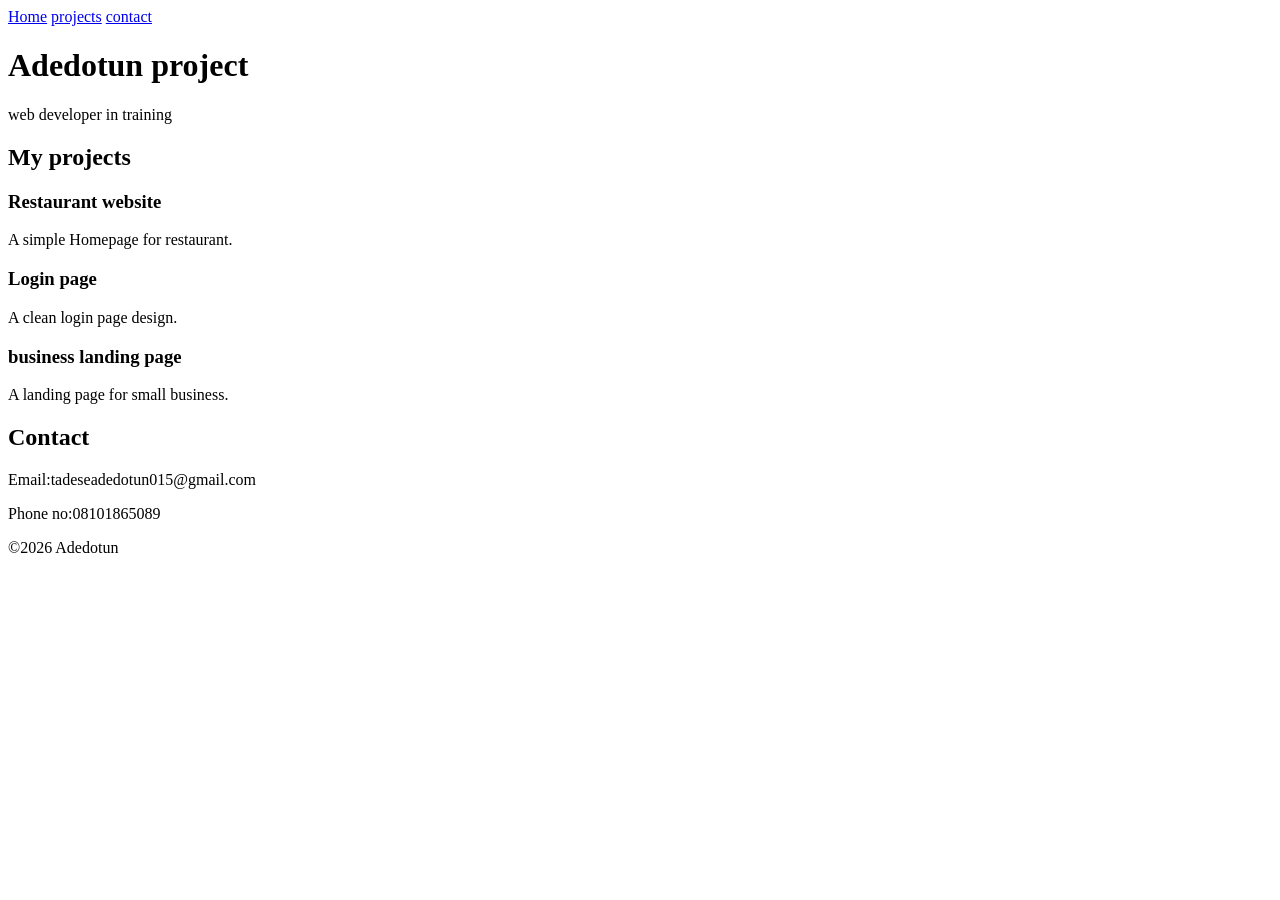
<file: index.html>
<!doctype html>
<html>
<head>
<meta name="viewport" content="width=device-width,initial-scale=1">    
<meta charset="Utf-8" />
<link rel="stylesheet" type="text/css" href="C:\Users\HP\Documents\DOTUN FILE\style.css15.css">
</head>
<title>Adedotun portfolio</title>
<body>
<nav>
<div class="container"> 
    <a href="#">Home</a>
    <a href="#projects">projects</a>
    <a href="#contact">contact</a>
</div>    
</nav>

<header>
    <h1>Adedotun project</h1>
    <p>web developer in training</p>
</header>

<section id="projects">
<div class="container">
    <h2>My projects</h2>

<div class="projects">
 <div class="project">
    <h3>Restaurant website</h3>
    <p>A simple Homepage for restaurant.</p>
 </div> 
 
 <div class="project">
    <h3>Login page</h3>
    <p>A clean login page design.</p>
 </div>

 <div class="project">
    <h3>business landing page</h3>
    <p>A landing page for small business.</p>
 </div>
</div>    
</div>
</section>

<section class="contact" id="contact">
<div class="container">
    <h2>Contact</h2>
    <p>Email:tadeseadedotun015@gmail.com</p>
    <p>Phone no:08101865089</p>
</div>    
</section>

<footer>
    <p>&copy;2026 Adedotun</p>
</footer>
</file>
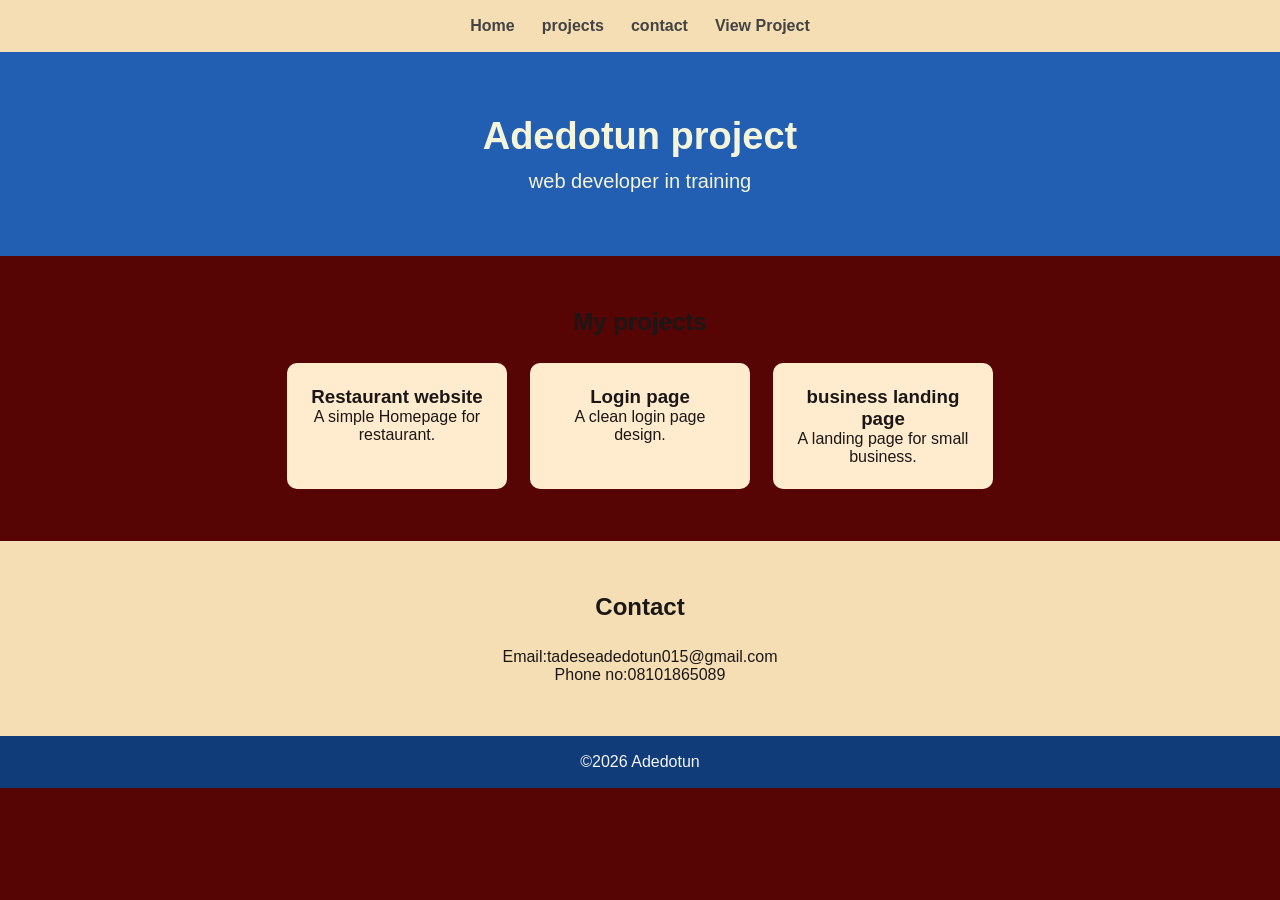
<file: Index.html>
<!doctype html>
<html>
<head>
<meta name="viewport" content="width=device-width,initial-scale=1">    
<meta charset="Utf-8" />
<link rel="stylesheet" type="text/css" href="style.css15.css">
</head>
<title>Adedotun portfolio</title>
<body>
<nav>
<div class="container"> 
    <a href="#">Home</a>
    <a href="#projects">projects</a>
    <a href="#contact">contact</a>
    <a href="business-landing.html">View Project</a>
</div>    
</nav>

<header>
    <h1>Adedotun project</h1>
    <p>web developer in training</p>
</header>

<section id="projects">
<div class="container">
    <h2>My projects</h2>

<div class="projects">
 <div class="project">
    <h3>Restaurant website</h3>
    <p>A simple Homepage for restaurant.</p>
 </div> 
 
 <div class="project">
    <h3>Login page</h3>
    <p>A clean login page design.</p>
 </div>

 <div class="project">
    <h3>business landing page</h3>
    <p>A landing page for small business.</p>
 </div>
</div>    
</div>
</section>

<section class="contact" id="contact">
<div class="container">
    <h2>Contact</h2>
    <p>Email:tadeseadedotun015@gmail.com</p>
    <p>Phone no:08101865089</p>
</div>    
</section>

<footer>
    <p>&copy;2026 Adedotun</p>
</footer>
</file>
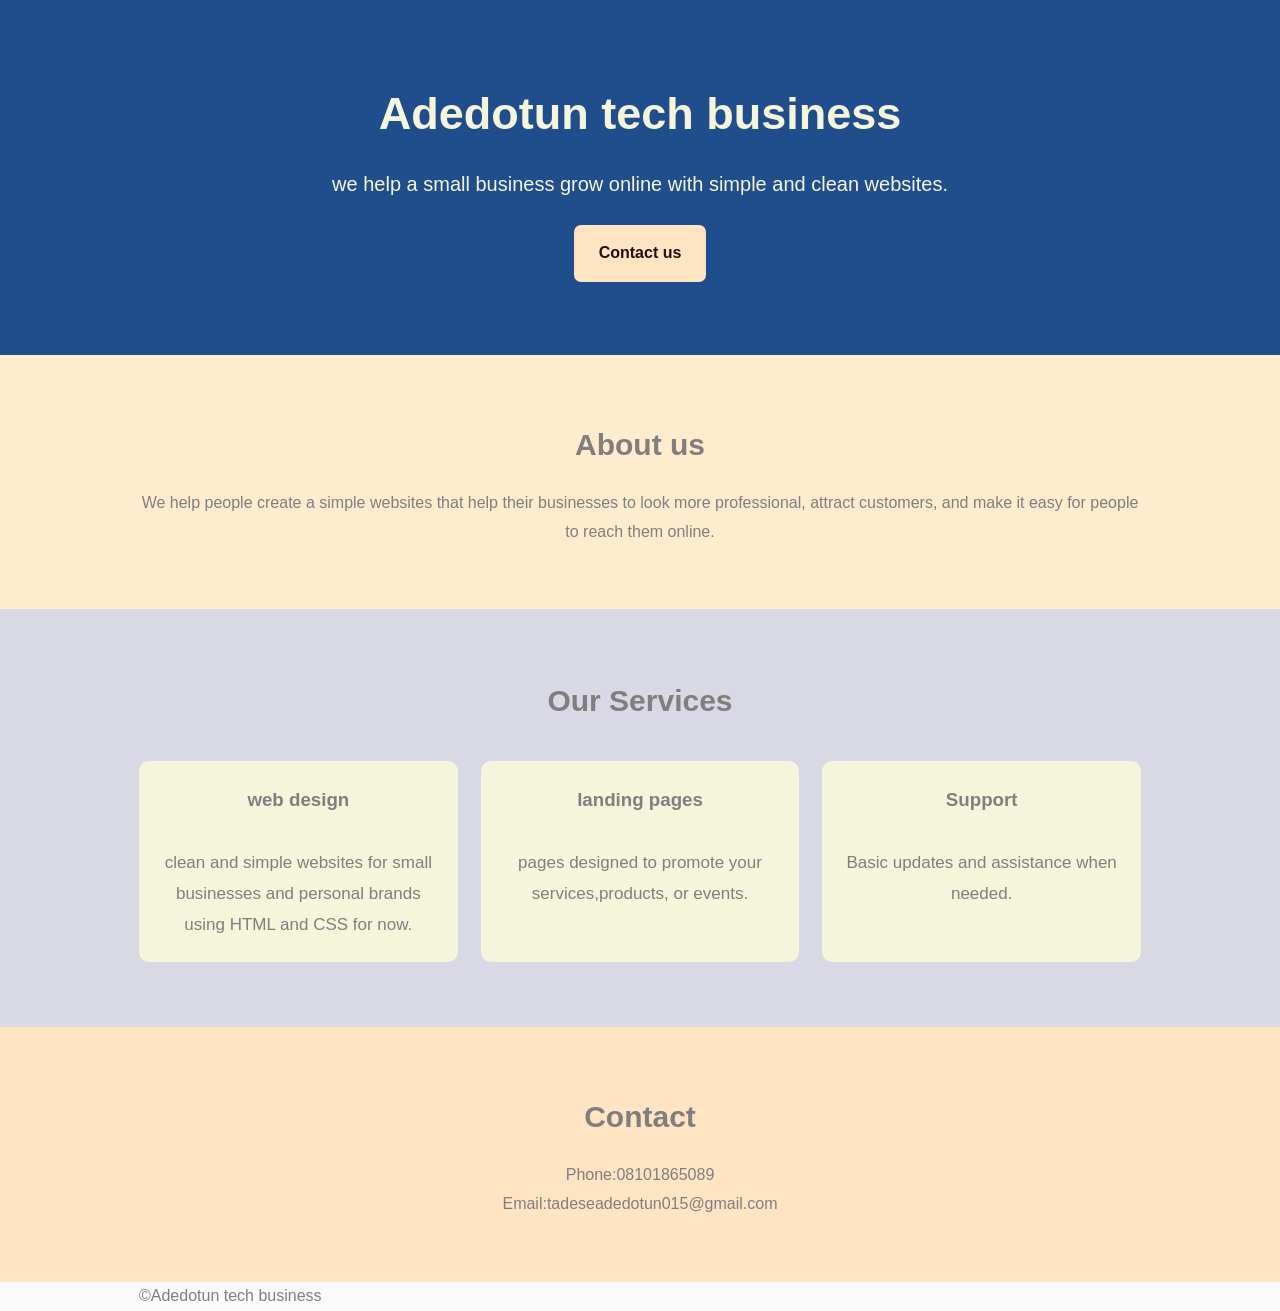
<file: business-landing.html.html>
<!doctype html>
<html>
<head>
<meta name="viewport" content="width=device-width,initial-scale=1">    
<meta charset="Utf-8" />
<link rel="stylesheet" type="text/css" href="style.css14.css">
</head>
<title>ADEDOTUN TECH BUSINESS</title>
<body>

 <header>   
<div class="container">
    <h1>Adedotun tech business</h1>
    <p>we help a small business grow online with simple and clean websites.</p>
     <a href="#Contact" class="btn">Contact us</a>
</div>
</header>

<section class="about">
<div class="container">
    <h2>About us</h2>
    <P>We help people create a simple websites that help their businesses to look more professional, attract customers, and make it easy for people to reach them online. </P>
</div>
</section>

<section class="services">
<div class="container">
    <h2>Our Services</h2>

<div class="cards">
<div class="card">
    <h3>web design</h3>
    <p>clean and simple websites for small businesses and personal brands using HTML and CSS for now.</p>
</div> 

<div class="card">
    <h3>landing pages</h3>
    <p>pages designed to promote  your services,products, or events.</p>
</div>

<div class="card">
    <h3>Support</h3>
    <p>Basic updates and assistance when needed.</p>
</div>
</div>   
</div>
</section>

<section class="contact" id="contact">
<div class="container">
    <h2>Contact</h2>
    <p>Phone:08101865089</p>
    <p>Email:tadeseadedotun015@gmail.com</p>
</div>
</section>

<footer>
<div class="container">
   <p>&copy;Adedotun tech business</p> 
</div>    
</footer>

</body>
</html>
</file>
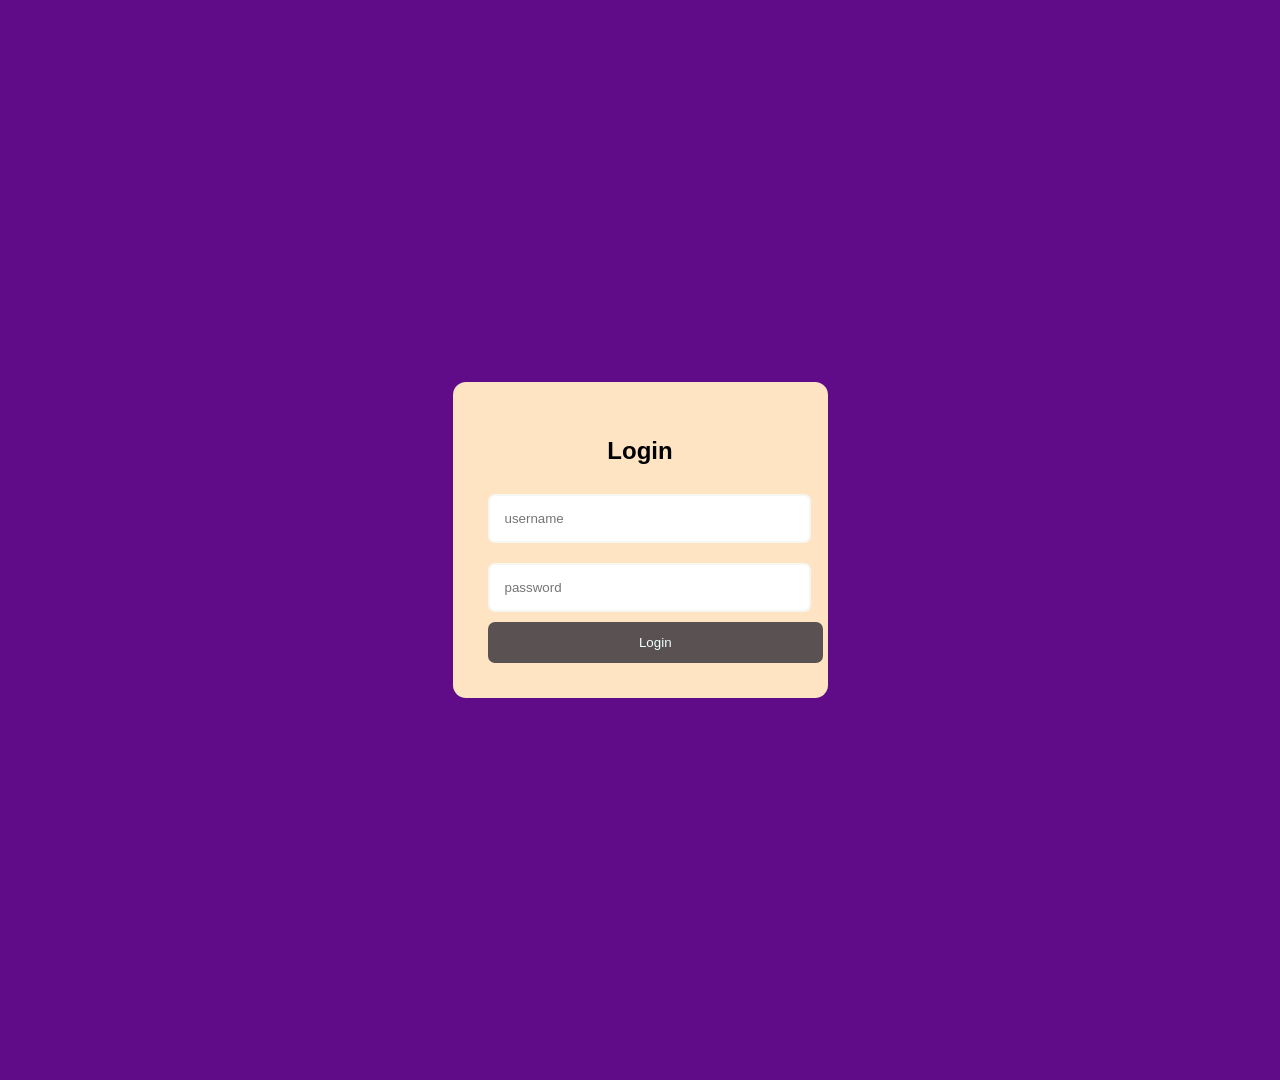
<file: login.html.html>
<!doctype html>
<html>
<head>
<meta name="viewport" content="width=device-width,initial-scale=1">    
<meta charset="Utf-8" />
<link rel="stylesheet" type="text/css" href="style.css13.css">
</head>
<title>Login page</title>
<body>
<div class="form-box">
    <h2>Login</h2>
    <input type="text" placeholder="username">
    <input type="password" placeholder="password">
    <button>Login</button>
</div>

</body>
</html>
</file>
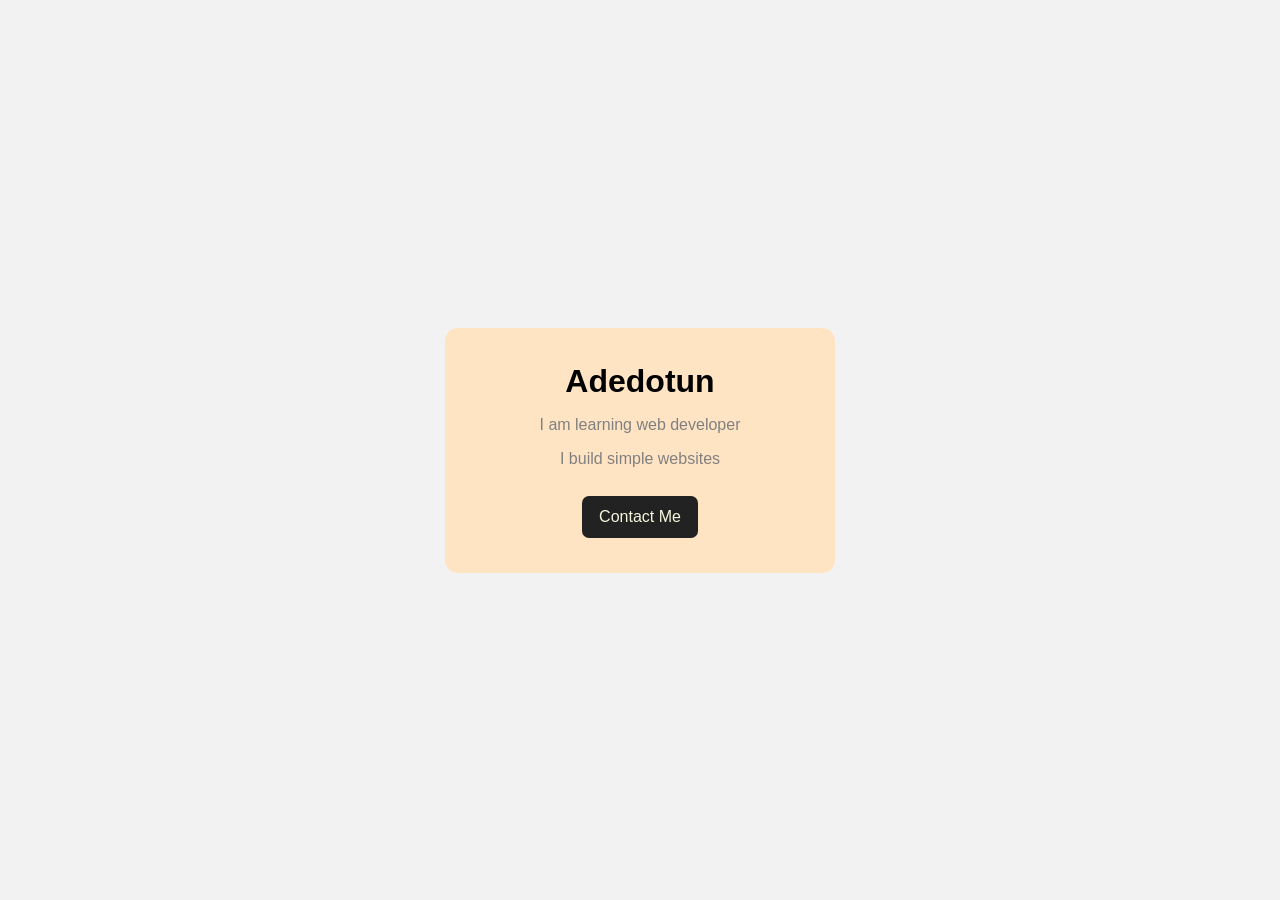
<file: MyCard.html.html>
<!doctype html>
<html>
<head>
<meta name="viewport" content="width=device-width,initial-scale=1">    
<meta charset="Utf-8" />
<link rel="stylesheet" type="text/css" href="style.css10.css">
</head>
<title>My Card</title>
<body>
    <div class="card">
        <h1>Adedotun</h1>
        <p>I am learning web developer</p>
        <p>I build simple websites</p>
        <a href="#">Contact Me</a>
    </div>

</body>
</html>
</file>
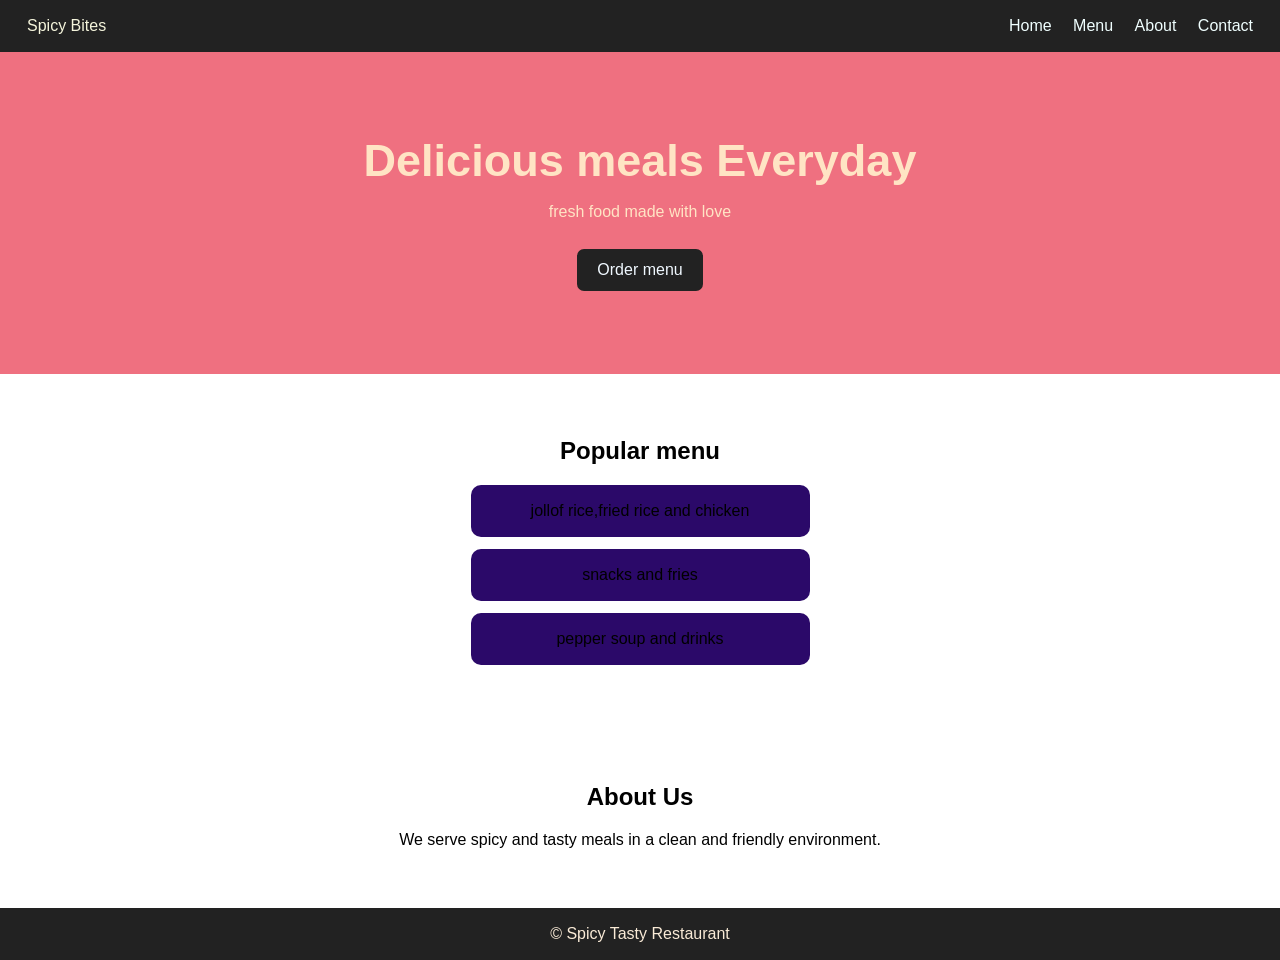
<file: Restaurant.html.html>
<!doctype html>
<html>
<head>
<meta name="viewport" content="width=device-width,initial-scale=1">    
<meta charset="Utf-8" />
<link rel="stylesheet" type="text/css" href="style.css12.css">
</head>
<title>Spicy Tasty Restaurant</title>
<body>
    <div class="navbar">
    <div>Spicy Bites</div>
    <div class="menu">
        <a href="#">Home</a>
        <a href="#">Menu</a>
        <a href="#">About</a>
        <a href="#">Contact</a>
    </div>
</div>

<div class="hero">
    <h1>Delicious meals Everyday</h1>
    <p>fresh food made with love</p>
    <a href="#" class="btn">Order menu</a>
</div>

<div class="section">
    <h2>Popular menu</h2>

<div class="card">jollof rice,fried rice and chicken</div>  
<div class="card">snacks and fries</div>
<div class="card">pepper soup and drinks</div> 
</div>

<div class="section">
    <h2>About Us</h2>
    <p>We serve spicy and tasty meals in a clean and friendly environment.</p>
</div>

<div class="footer">
    &copy; Spicy Tasty Restaurant
</div>
</body>
</html>
</file>
<file: style.css15.css>
* {
    margin: 0;
    padding: 0;
    box-sizing: border-box;
}
body {
    font-family: Arial, Helvetica, sans-serif;
    background: #570404;
    color: #1b1717;
}
nav {
    background: wheat;
    padding: 17px 0;
    box-shadow: 0 1px 5px rgba(red, green, blue, alpha);
}
nav .container {
    display: flex;
    justify-content: center;
    gap: 27px;
}
nav a {
    text-decoration: none;
    color: #444343;
    font-weight: bold;
}
header {
    background: #225eb1;
    color: beige;
    text-align: center;
    padding: 63px 23px;
}
header h1 {
    font-size: 38px;
    margin-bottom: 12px;
}
header p {
    font-size: 20px;
}
section {
    padding: 52px 22px;
}
.container {
    width: 93%;
    max-width: 1002px;
    margin: auto;
}
h2 {
    text-align: center;
    margin-bottom: 27px;
}
.projects {
    display: flex;
    gap: 23px;
    justify-content: center;
    flex-wrap: wrap;
}
.project {
    background: blanchedalmond;
    width: 220px;
    padding: 23px;
    border-radius: 10px;
    box-shadow: 0 2px 8px rgba(red, green, blue, alpha);
    text-align: center;
}
.contact {
    text-align: center;
    background: wheat;
}
footer {
    background-color: #103c7a;
    color: whitesmoke;
    text-align: center;
    padding: 17px;
}
</file>
<file: style.css14.css>
* {
    margin: 0;
    padding: 0;
    box-sizing: border-box;
}
body {
    font-family: Arial, Helvetica, sans-serif;
    line-height: 1.8;
    color: #807e7e;
    background: #f8f8f8ad;
}
.container {
    width: 92%;
    max-width: 1002px;
    margin: auto;
}
header {
    background: #204d8b;
    color: beige;
    padding: 73px 0;
    text-align: center;
}
header h1 {
    font-size: 45px;
    margin-bottom: 12px;
}
header p {
    font-size: 20px;
    margin-bottom: 23px;
}
.btn {
    display: inline-block;
    padding: 14px 25px;
    background: bisque;
    color: #250d0d;
    text-decoration: none;
    border-radius: 7px;
    font-weight: bold;
}
section {
    padding: 63px 0;
}
.about {
    background: blanchedalmond;
    text-align: center;
}
.about h2,.services h2,.contact h2 {
    margin-bottom: 17px;
    font-size: 30px;
}
.services {
    background: #07075822;
    text-align: center;
    padding: 65px 0;
}
.cards {
    display: flex;
    justify-content: center;
    gap: 23px;
    margin-top: 33px;
    flex-wrap: nowrap;
}
.card {
    background: beige;
    padding: 22px;
    width: 222px;
    border-radius: 10px;
    box-shadow: 0 3px 10px rgba(red, green, blue, alpha);
    text-align: center;
}
.card h3 {
    margin-bottom: 15px;
    min-height: 50px;
}
.card p {
    font-size: 17px;
}
.contact {
    background: bisque;
    text-align: center;
}
.footer {
    background: #03214b;
    color: beige;
    text-align: center;
    padding: 23px 0;
}
.card {
    width: 105%;
}
</file>
<file: style.css13.css>
body {
     margin: 0;
     font-family: Arial, Helvetica, sans-serif;
     background: #600b88;
     display: flex;
     justify-content: center;
     align-items: center;
     height: 120vh;
}
.form-box {
    background: bisque;
    padding: 35px;
    border-radius: 13px;
    width: 305px;
    text-align: center;
    box-shadow: 0 0 13px rgba(red, green, blue, alpha);
}
input {
    width: 95%;
    padding: 15px;
    margin: 10px 0;
    border: 2px solid #c9d7bf32;
    border-radius: 7px;
}
button {
    width: 110%;
    padding: 13px;
    background: #5a5252;
    color: azure;
    border: none;
    border-radius: 7px;
    cursor: pointer;
}
button:hover {
    background: #545252;
}
</file>
<file: style.css10.css>
body {
    font-family : arial;
    background: #f2f2f2;
    display: flex;
    justify-content: center;
    align-items: center;
    height: 100vh;
    margin: 0;
}
.card {
    background: bisque;
    padding: 35px;
    border-radius: 13px;
    text-align: center;
    width: 320px;
    box-shadow: 0 0 10px rgba(red, green, blue, alpha);
}
h1 {
    margin: 0;
}
p {
    color: grey;
}
a {
    display: inline-block;
    margin-top: 12px;
    padding: 12px 17px;
    background: #222;
    color: beige;
    text-decoration: none;
    border-radius: 7px;
}
</file>
<file: style.css12.css>
body {
    margin :0;
    font-family: Arial, Helvetica, sans-serif;
}
.navbar {
    background: #222;
    color: beige;
    display: flex;
    justify-content: space-between;
    padding: 17px 27px;
}
.menu a {
    color: azure;
    text-decoration: none;
    margin-left: 17px;
}
.hero {
    background: #e67e;
    color: bisque;
    text-align: center;
    padding: 83px 23px;
}
.hero h1 {
    font-size: 45px;
    margin: 0;
}
.section {
    padding: 43px 23px;
    text-align: center;
}
.card {
    background: #2b0969;
    margin: 12px auto;
    padding: 17px;
    max-width: 305px;
    border-radius: 10px;
}
.btn {
    display: inline-block;
    background: #222;
    color: aliceblue;
    padding: 12px 20px;
    text-decoration: none;
    border-radius: 7px;
    margin-top: 12px;
}
.footer {
    background: #222;
    color: antiquewhite;
    text-align: center;
    padding: 17px;
}
</file>
